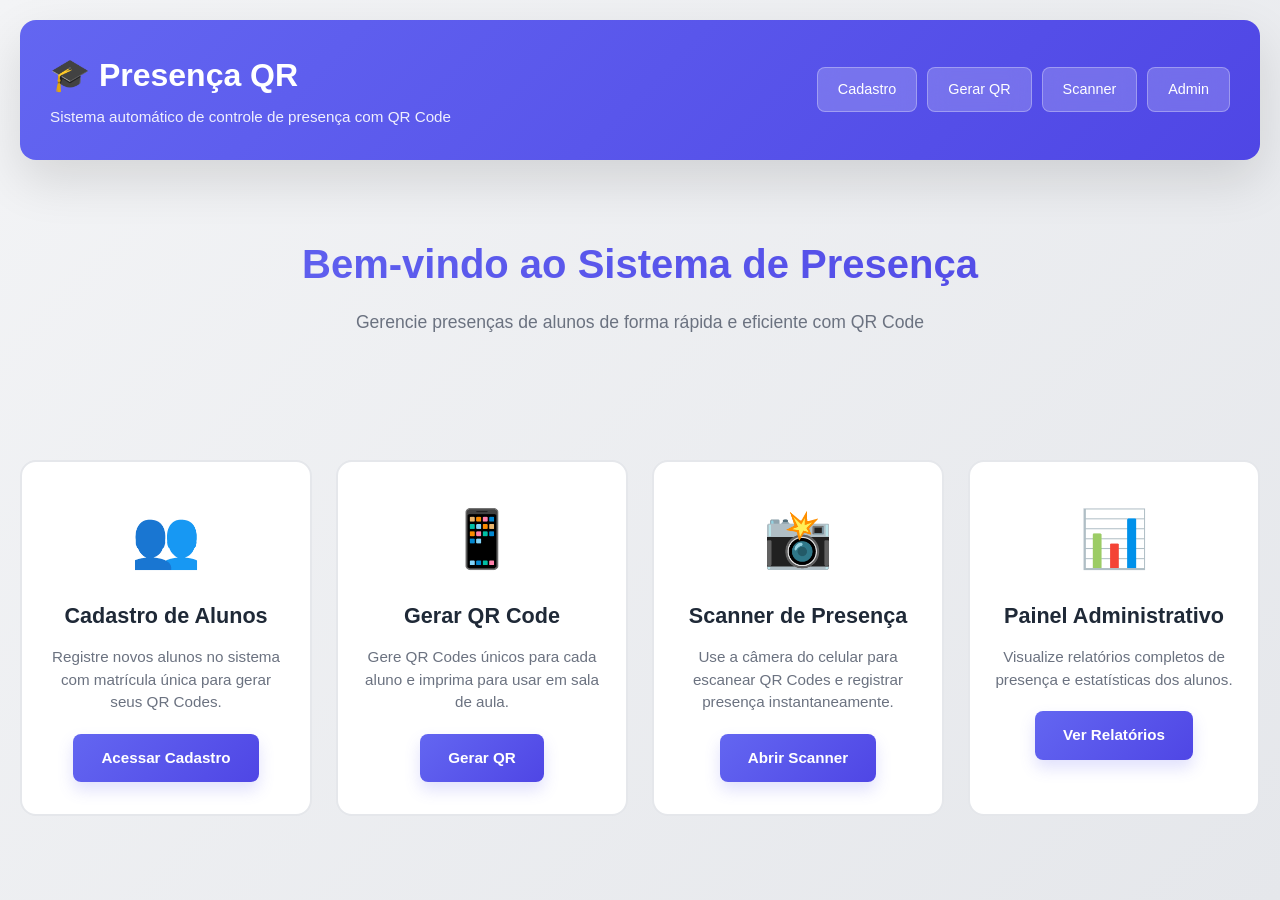
<file: templates/index.html>
<!DOCTYPE html>
<html lang="pt-BR">
  <head>
    <meta charset="UTF-8" />
    <meta name="viewport" content="width=device-width, initial-scale=1.0, viewport-fit=cover" />
    <title>Sistema de Presença QR</title>
    
    <!-- PWA & App Manifest -->
    <link rel="manifest" href="/static/manifest.json" />
    <meta name="theme-color" content="#6366f1" />
    <meta name="mobile-web-app-capable" content="yes" />
    <meta name="mobile-web-app-status-bar-style" content="black-translucent" />
    <meta name="apple-mobile-web-app-capable" content="yes" />
    <meta name="apple-mobile-web-app-status-bar-style" content="black-translucent" />
    <meta name="apple-mobile-web-app-title" content="Presença QR" />
    <link rel="apple-touch-icon" href="data:image/svg+xml,<svg xmlns='http://www.w3.org/2000/svg' viewBox='0 0 180 180'><rect fill='%236366f1' width='180' height='180' rx='40'/><text x='90' y='90' font-size='100' font-weight='bold' fill='white' text-anchor='middle' dominant-baseline='middle'>QR</text></svg>" />
    
    <!-- Styles -->
    <link rel="stylesheet" href="/static/css/styles.css" />
    <style>
      .hero {
        text-align: center;
        padding: 40px 0 60px;
      }

      .hero h1 {
        font-size: 2.5rem;
        margin-bottom: 12px;
        background: linear-gradient(135deg, #6366f1 0%, #4f46e5 100%);
        -webkit-background-clip: text;
        -webkit-text-fill-color: transparent;
        background-clip: text;
      }

      .hero p {
        font-size: 1.1rem;
        color: #6b7280;
        margin-bottom: 0;
      }

      .features-grid {
        display: grid;
        grid-template-columns: repeat(auto-fit, minmax(280px, 1fr));
        gap: 24px;
        margin-top: 40px;
      }

      .feature-card {
        background: white;
        border-radius: 16px;
        padding: 32px 24px;
        text-align: center;
        border: 2px solid #e5e7eb;
        transition: all 0.3s ease;
        cursor: pointer;
        position: relative;
        overflow: hidden;
      }

      .feature-card::before {
        content: '';
        position: absolute;
        top: 0;
        left: 0;
        right: 0;
        bottom: 0;
        background: linear-gradient(135deg, rgba(99, 102, 241, 0.05) 0%, rgba(79, 70, 229, 0.05) 100%);
        opacity: 0;
        transition: opacity 0.3s ease;
      }

      .feature-card:hover {
        border-color: #6366f1;
        box-shadow: 0 20px 50px rgba(99, 102, 241, 0.15);
        transform: translateY(-5px);
      }

      .feature-card:hover::before {
        opacity: 1;
      }

      .feature-card * {
        position: relative;
        z-index: 1;
      }

      .feature-icon {
        font-size: 3.5rem;
        margin-bottom: 16px;
        display: block;
      }

      .feature-card h3 {
        font-size: 1.35rem;
        font-weight: 700;
        color: #1f2937;
        margin-bottom: 12px;
      }

      .feature-card p {
        color: #6b7280;
        font-size: 0.95rem;
        line-height: 1.5;
        margin-bottom: 20px;
      }

      .feature-card a {
        text-decoration: none;
        display: inline-block;
      }

      .feature-card .btn-feature {
        background: linear-gradient(135deg, #6366f1 0%, #4f46e5 100%);
        color: white;
        border: none;
        padding: 12px 28px;
        border-radius: 8px;
        font-weight: 600;
        font-size: 0.95rem;
        cursor: pointer;
        transition: all 0.3s ease;
        box-shadow: 0 8px 16px rgba(99, 102, 241, 0.2);
      }

      .feature-card .btn-feature:hover {
        transform: translateY(-2px);
        box-shadow: 0 12px 24px rgba(99, 102, 241, 0.3);
      }

      .feature-card .btn-feature:active {
        transform: translateY(0);
      }

      @media (max-width: 768px) {
        .hero h1 {
          font-size: 2rem;
        }

        .features-grid {
          grid-template-columns: 1fr;
        }

        .feature-card {
          padding: 24px 20px;
        }

        .feature-icon {
          font-size: 3rem;
        }

        .feature-card h3 {
          font-size: 1.2rem;
        }
      }
    </style>
  </head>
  <body>
    <div class="page">
      <header class="topbar">
        <div>
          <h1>🎓 Presença QR</h1>
          <p>Sistema automático de controle de presença com QR Code</p>
        </div>
        <nav class="nav-buttons">
          <a href="/cadastro"><button>Cadastro</button></a>
          <a href="/gerar"><button>Gerar QR</button></a>
          <a href="/scanner"><button>Scanner</button></a>
          <a href="/admin"><button>Admin</button></a>
        </nav>
      </header>

      <main class="container">
        <section class="hero">
          <h1>Bem-vindo ao Sistema de Presença</h1>
          <p>Gerencie presenças de alunos de forma rápida e eficiente com QR Code</p>
        </section>

        <section class="features-grid">
          <div class="feature-card">
            <span class="feature-icon">👥</span>
            <h3>Cadastro de Alunos</h3>
            <p>Registre novos alunos no sistema com matrícula única para gerar seus QR Codes.</p>
            <a href="/cadastro"><button class="btn-feature">Acessar Cadastro</button></a>
          </div>

          <div class="feature-card">
            <span class="feature-icon">📱</span>
            <h3>Gerar QR Code</h3>
            <p>Gere QR Codes únicos para cada aluno e imprima para usar em sala de aula.</p>
            <a href="/gerar"><button class="btn-feature">Gerar QR</button></a>
          </div>

          <div class="feature-card">
            <span class="feature-icon">📸</span>
            <h3>Scanner de Presença</h3>
            <p>Use a câmera do celular para escanear QR Codes e registrar presença instantaneamente.</p>
            <a href="/scanner"><button class="btn-feature">Abrir Scanner</button></a>
          </div>

          <div class="feature-card">
            <span class="feature-icon">📊</span>
            <h3>Painel Administrativo</h3>
            <p>Visualize relatórios completos de presença e estatísticas dos alunos.</p>
            <a href="/admin"><button class="btn-feature">Ver Relatórios</button></a>
          </div>
        </section>
      </main>
    </div>

    <script>
      // Registrar Service Worker para PWA
      if ('serviceWorker' in navigator) {
        window.addEventListener('load', () => {
          navigator.serviceWorker.register('/static/sw.js')
            .then((registration) => {
              console.log('Service Worker registrado:', registration);
            })
            .catch((err) => {
              console.log('Erro ao registrar Service Worker:', err);
            });
        });
      }
    </script>
  </body>
</html>
</file>
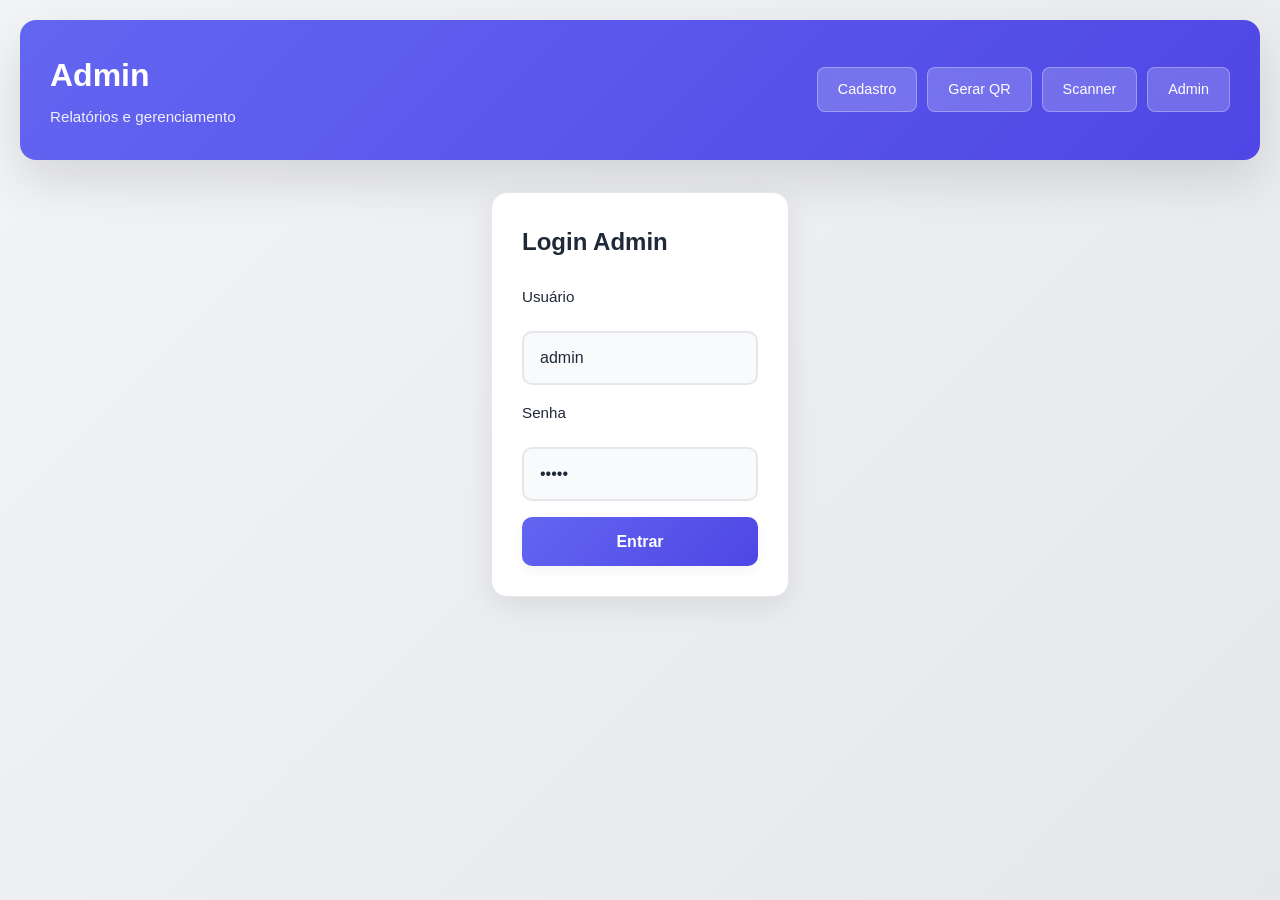
<file: templates/admin.html>
<!DOCTYPE html>
<html lang="pt-BR">
  <head>
    <meta charset="UTF-8" />
    <meta name="viewport" content="width=device-width, initial-scale=1.0, viewport-fit=cover" />
    <title>Admin - Presença QR</title>
    
    <!-- PWA & App Manifest -->
    <link rel="manifest" href="/static/manifest.json" />
    <meta name="theme-color" content="#6366f1" />
    <meta name="mobile-web-app-capable" content="yes" />
    <meta name="mobile-web-app-status-bar-style" content="black-translucent" />
    <meta name="apple-mobile-web-app-capable" content="yes" />
    <meta name="apple-mobile-web-app-status-bar-style" content="black-translucent" />
    <meta name="apple-mobile-web-app-title" content="Presença QR" />
    <link rel="apple-touch-icon" href="data:image/svg+xml,<svg xmlns='http://www.w3.org/2000/svg' viewBox='0 0 180 180'><rect fill='%236366f1' width='180' height='180' rx='40'/><text x='90' y='90' font-size='100' font-weight='bold' fill='white' text-anchor='middle' dominant-baseline='middle'>QR</text></svg>" />
    
    <link rel="stylesheet" href="/static/css/styles.css" />
  </head>
  <body>
    <div class="page">
      <header class="topbar">
        <div>
          <h1>Admin</h1>
          <p>Relatórios e gerenciamento</p>
        </div>
        <nav class="nav-buttons">
          <a href="/cadastro"><button>Cadastro</button></a>
          <a href="/gerar"><button>Gerar QR</button></a>
          <a href="/scanner"><button>Scanner</button></a>
          <a href="/admin"><button>Admin</button></a>
        </nav>
      </header>

      <main class="container">
        <div class="card login-card" id="admin-login-card">
          <h2>Login Admin</h2>
          <form id="admin-login" class="form-group">
            <label>Usuário</label>
            <input id="admin-user" value="admin" />
            <label>Senha</label>
            <input id="admin-pass" type="password" value="admin" />
            <button type="submit" class="btn-primary">Entrar</button>
            <button id="admin-logout" type="button" class="btn-secondary" style="display: none; margin-top: 12px;">Sair</button>
            <p id="admin-login-message" class="message"></p>
          </form>
        </div>
        <div class="card" id="admin-report-card" style="display: none;">
          <h2>Relatório de Presenças</h2>
          <p id="admin-status" class="message"></p>
          <div id="attendance-report" class="list"></div>
        </div>
      </main>
    </div>

    <script src="/static/js/admin.js"></script>
  </body>
</html>
</file>
<file: static/css/styles.css>
:root {
  color-scheme: light;
  --primary: #6366f1;
  --primary-dark: #4f46e5;
  --primary-light: #818cf8;
  --secondary: #10b981;
  --secondary-dark: #059669;
  --danger: #ef4444;
  --warning: #f59e0b;
  --bg-light: #f9fafb;
  --bg: #ffffff;
  --border: #e5e7eb;
  --text: #1f2937;
  --text-secondary: #6b7280;
  --shadow: 0 10px 30px rgba(0, 0, 0, 0.08);
  --shadow-lg: 0 20px 50px rgba(0, 0, 0, 0.12);
  --shadow-sm: 0 4px 12px rgba(0, 0, 0, 0.05);
  font-family: 'Segoe UI', Tahoma, Geneva, Verdana, sans-serif;
}

* {
  box-sizing: border-box;
  margin: 0;
  padding: 0;
}

html {
  scroll-behavior: smooth;
}

body {
  min-height: 100vh;
  background: linear-gradient(135deg, #f3f4f6 0%, #e5e7eb 100%);
  color: var(--text);
  line-height: 1.6;
}

button, input, select, textarea {
  font: inherit;
  color: inherit;
}

button {
  cursor: pointer;
}

/* Layout */
.page {
  padding: 20px;
  max-width: 1400px;
  margin: 0 auto;
}

/* Header/Topbar */
.topbar {
  display: flex;
  justify-content: space-between;
  align-items: center;
  gap: 20px;
  background: linear-gradient(135deg, var(--primary) 0%, var(--primary-dark) 100%);
  border-radius: 16px;
  padding: 30px;
  margin-bottom: 32px;
  box-shadow: var(--shadow-lg);
  color: white;
  flex-wrap: wrap;
}

.topbar > div {
  flex: 1;
  min-width: 250px;
}

.topbar h1 {
  font-size: 2rem;
  font-weight: 700;
  margin-bottom: 4px;
}

.topbar p {
  font-size: 0.95rem;
  opacity: 0.9;
}

.nav-buttons {
  display: flex;
  gap: 10px;
  flex-wrap: wrap;
}

.nav-buttons button {
  background: rgba(255, 255, 255, 0.2);
  color: white;
  border: 1px solid rgba(255, 255, 255, 0.3);
  padding: 10px 20px;
  border-radius: 8px;
  font-size: 0.9rem;
  font-weight: 500;
  transition: all 0.3s ease;
  backdrop-filter: blur(10px);
}

.nav-buttons button:hover {
  background: rgba(255, 255, 255, 0.3);
  border-color: rgba(255, 255, 255, 0.5);
  transform: translateY(-2px);
  box-shadow: 0 8px 16px rgba(0, 0, 0, 0.2);
}

/* Container */
.container {
  display: grid;
  gap: 24px;
}

/* Cards */
.card {
  background: var(--bg);
  border-radius: 16px;
  padding: 30px;
  box-shadow: var(--shadow);
  border: 1px solid var(--border);
  transition: all 0.3s ease;
}

.card:hover {
  box-shadow: var(--shadow-lg);
  border-color: var(--primary-light);
}

.login-card {
  max-width: 420px;
  margin: 0 auto;
}

h2 {
  font-size: 1.5rem;
  font-weight: 700;
  margin-bottom: 24px;
  color: var(--text);
}

h3 {
  font-size: 1.1rem;
  font-weight: 600;
  margin-bottom: 12px;
}

/* Forms */
.form-group {
  display: grid;
  gap: 16px;
}

.form-group label {
  display: block;
  font-size: 0.95rem;
  font-weight: 500;
  color: var(--text);
  margin-bottom: 6px;
}

.form-group input,
.form-group select {
  width: 100%;
  padding: 12px 16px;
  border-radius: 10px;
  border: 2px solid var(--border);
  background: var(--bg-light);
  font-size: 1rem;
  transition: all 0.3s ease;
}

.form-group input:focus,
.form-group select:focus {
  outline: none;
  border-color: var(--primary);
  background: var(--bg);
  box-shadow: 0 0 0 3px rgba(99, 102, 241, 0.1);
}

.form-group input::placeholder {
  color: var(--text-secondary);
}

/* Buttons */
.btn-primary,
.btn-secondary {
  border: none;
  border-radius: 10px;
  padding: 12px 28px;
  font-size: 1rem;
  font-weight: 600;
  transition: all 0.3s ease;
  display: inline-block;
  text-align: center;
  cursor: pointer;
  min-width: fit-content;
}

.btn-primary {
  background: linear-gradient(135deg, var(--primary) 0%, var(--primary-dark) 100%);
  color: white;
  box-shadow: var(--shadow-sm);
}

.btn-primary:hover {
  transform: translateY(-3px);
  box-shadow: 0 15px 30px rgba(99, 102, 241, 0.3);
}

.btn-primary:active {
  transform: translateY(-1px);
}

.btn-secondary {
  background: var(--bg-light);
  color: var(--text);
  border: 2px solid var(--border);
}

.btn-secondary:hover {
  background: var(--border);
  border-color: var(--text-secondary);
  transform: translateY(-2px);
}

/* Messages */
.message {
  padding: 12px 16px;
  border-radius: 10px;
  font-size: 0.95rem;
  margin: 12px 0 0 0;
  display: none;
  animation: slideIn 0.3s ease;
}

.message.show {
  display: block;
}

.message.success {
  background: #d1fae5;
  color: #065f46;
  border: 1px solid #6ee7b7;
}

.message.error {
  background: #fee2e2;
  color: #991b1b;
  border: 1px solid #fca5a5;
}

@keyframes slideIn {
  from {
    opacity: 0;
    transform: translateY(-10px);
  }
  to {
    opacity: 1;
    transform: translateY(0);
  }
}

/* Lists */
.list {
  display: grid;
  gap: 12px;
}

.list-item {
  background: var(--bg-light);
  border-radius: 12px;
  padding: 16px;
  border: 1px solid var(--border);
  transition: all 0.3s ease;
}

.list-item:hover {
  background: var(--bg);
  border-color: var(--primary-light);
  box-shadow: var(--shadow-sm);
}

.list-item strong {
  display: block;
  margin-bottom: 4px;
  color: var(--text);
}

.list-item em {
  display: block;
  font-style: normal;
  color: var(--text-secondary);
  font-size: 0.9rem;
}

/* QR Code Box */
.qr-box {
  min-height: 280px;
  display: grid;
  place-items: center;
  border-radius: 16px;
  border: 2px dashed var(--primary-light);
  margin-top: 20px;
  padding: 30px;
  background: linear-gradient(135deg, rgba(99, 102, 241, 0.05) 0%, rgba(129, 140, 248, 0.05) 100%);
}

.qr-box img {
  max-width: 100%;
  height: auto;
  border-radius: 12px;
  box-shadow: var(--shadow);
}

/* Grid */
.grid-2 {
  display: grid;
  gap: 20px;
  grid-template-columns: 1fr auto;
  align-items: end;
}

.qr-actions {
  display: flex;
  gap: 10px;
}

/* Scanner */
.scanner-box {
  display: grid;
  gap: 16px;
}

#reader {
  border-radius: 12px;
  overflow: hidden;
  box-shadow: var(--shadow);
}

/* Select Enhancement */
select {
  appearance: none;
  background-image: url("data:image/svg+xml,%3Csvg xmlns='http://www.w3.org/2000/svg' width='12' height='12' viewBox='0 0 12 12'%3E%3Cpath fill='%234f46e5' d='M6 9L1 4h10z'/%3E%3C/svg%3E");
  background-repeat: no-repeat;
  background-position: right 12px center;
  padding-right: 32px !important;
  cursor: pointer;
}

/* Print Styles */
@media print {
  * {
    margin: 0;
    padding: 0;
    background: white !important;
  }

  body {
    background: white;
  }

  .page {
    padding: 0;
  }

  .topbar,
  .nav-buttons,
  .form-group,
  .btn-primary,
  .btn-secondary,
  .message,
  #reader,
  #scan-next,
  #stop-scanner,
  h2,
  p:not(.message),
  label,
  input,
  select {
    display: none !important;
  }

  .card {
    padding: 0;
    box-shadow: none;
    border: none;
    page-break-inside: avoid;
  }

  .qr-box {
    border: none;
    background: white;
    padding: 0;
    min-height: auto;
    display: block;
  }

  .qr-box img {
    width: 200px;
    height: 200px;
    margin: 0 auto;
    display: block;
    box-shadow: none;
  }
}

/* Responsive */
@media (max-width: 768px) {
  .page {
    padding: 16px;
  }

  .topbar {
    padding: 20px;
    flex-direction: column;
    align-items: flex-start;
  }

  .topbar > div {
    width: 100%;
  }

  .topbar h1 {
    font-size: 1.5rem;
  }

  .nav-buttons {
    width: 100%;
    justify-content: flex-start;
  }

  .card {
    padding: 20px;
  }

  h2 {
    font-size: 1.25rem;
  }

  .grid-2 {
    grid-template-columns: 1fr;
  }

  .qr-actions {
    flex-direction: column;
  }

  .qr-actions button {
    width: 100%;
  }

  .btn-primary,
  .btn-secondary {
    width: 100%;
  }
}

@media (max-width: 480px) {
  .topbar h1 {
    font-size: 1.25rem;
  }

  .topbar p {
    font-size: 0.85rem;
  }

  .card {
    padding: 16px;
  }

  h2 {
    font-size: 1.1rem;
  }

  .nav-buttons {
    gap: 8px;
  }

  .nav-buttons button {
    padding: 8px 14px;
    font-size: 0.85rem;
  }
}
</file>
